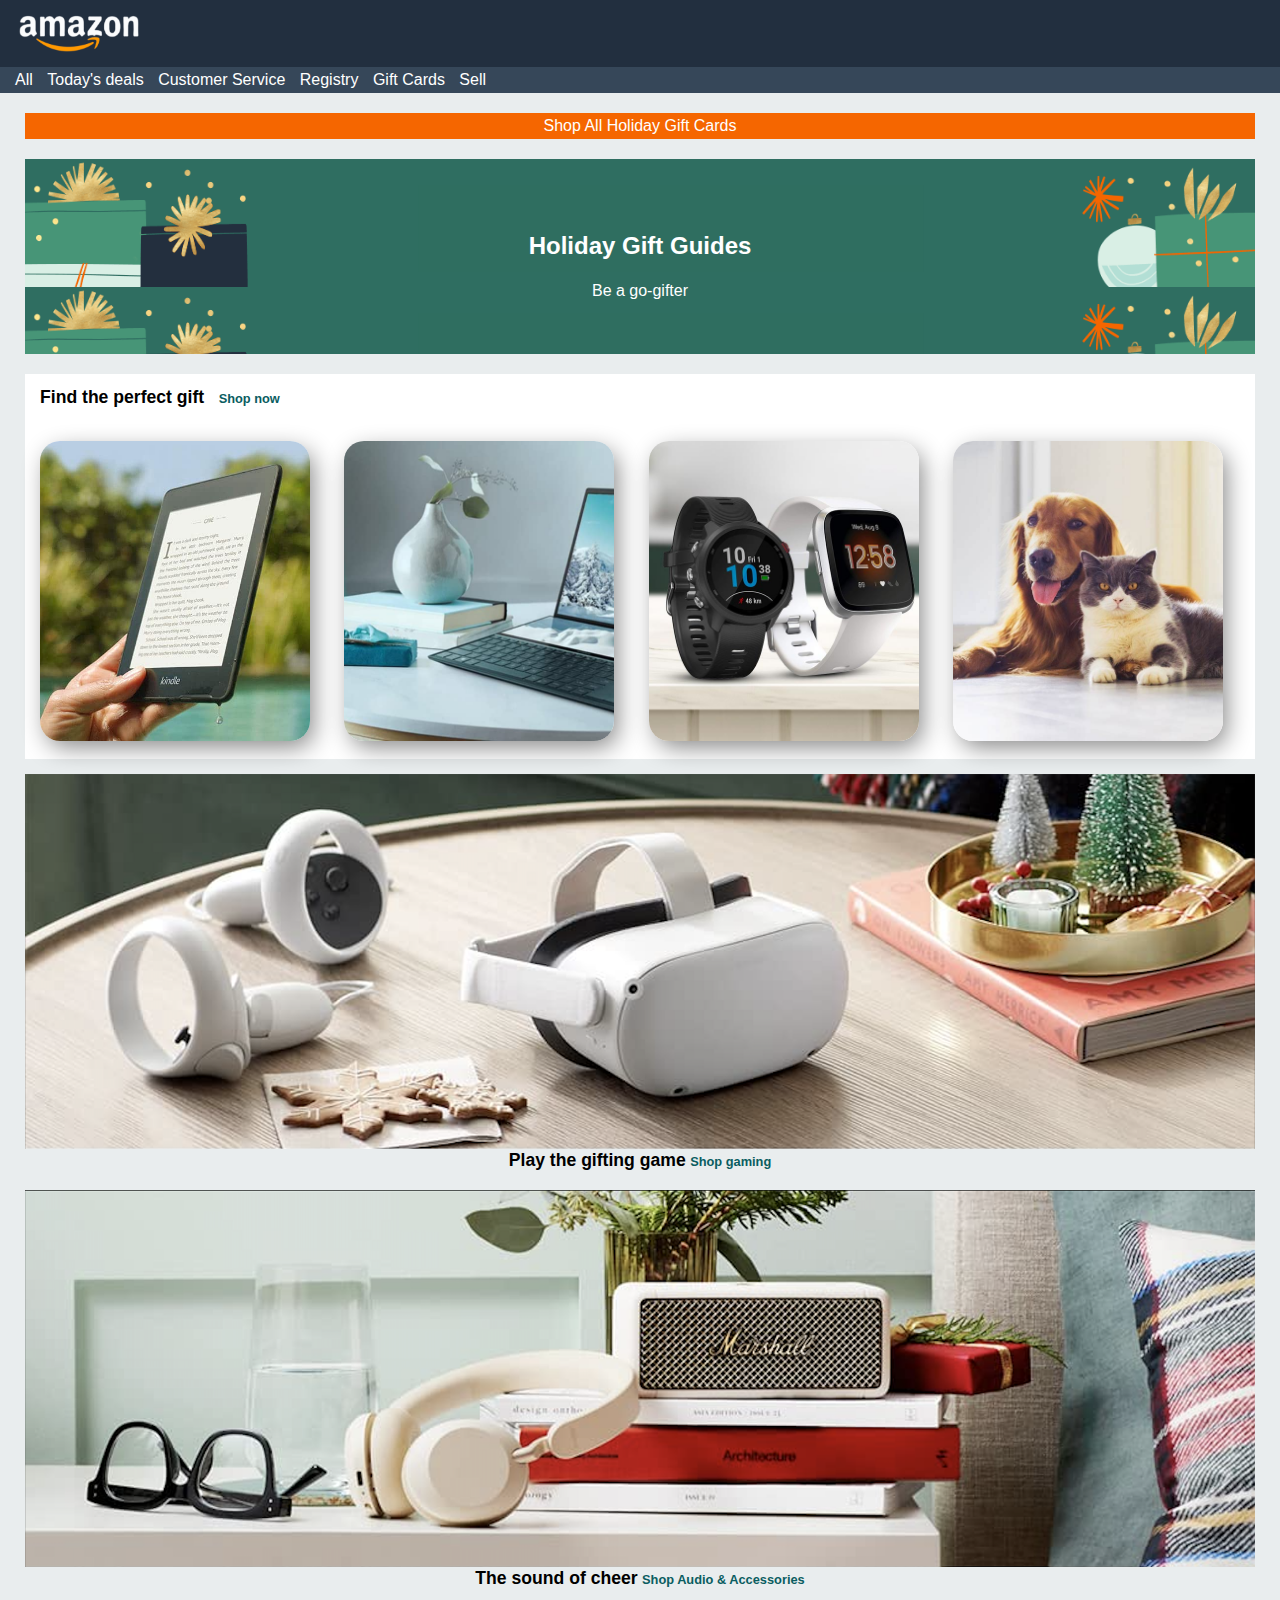
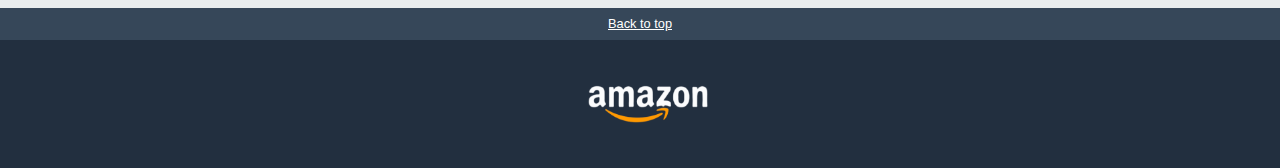
<file: index.html>
<!DOCTYPE html>
<html lang="en">
  <head>
    <meta charset="UTF-8" />
    <meta name="viewport" content="width=device-width, initial-scale=1.0" />
    <title>Holiday Gift Guides - Amazon.it</title>

    <link rel="stylesheet" href="./assets/css/reset.css" />
    <link rel="stylesheet" href="./assets/css/style.css" />
  </head>
  <body>
    <header>
      <div class="bg-logos">
        <img src="./assets/images/logo.png" alt="amazon.logo" />
      </div>
      <div class="bg-navbars">
        <nav>
          <ul>
            <li><a href="#">All</a></li>
            <li><a href="#">Today's deals</a></li>
            <li><a href="#">Customer Service</a></li>
            <li><a href="#">Registry</a></li>
            <li><a href="#">Gift Cards</a></li>
            <li><a href="#">Sell</a></li>
          </ul>
        </nav>
      </div>
    </header>

    <main>
      <div class="text-center" id="first-block">
        <a href="#">Shop All Holiday Gift Cards</a>
      </div>

      <div class="text-center" id="second-block">
        <div>
          <h1>Holiday Gift Guides</h1>
          <p>Be a go-gifter</p>
        </div>
      </div>

      <div id="third-block">
        <h3>Find the perfect gift</h3>
        <p><a href="#">Shop now</a></p>
        <div id="main-inline-container">
          <div class="inline-container" id="kindle"></div>
          <div class="inline-container" id="laptop"></div>
          <div class="inline-container" id="smartwatch"></div>
          <div class="inline-container" id="pets"></div>
        </div>
      </div>

      <div class="text-center" id="fourth-block">
        <img
          src="./assets/images/img_9.png"
          alt="gaming"
          class="block-images"
        />
        <h3>Play the gifting game</h3>
        <p><a href="#">Shop gaming</a></p>
      </div>
      <div class="text-center" id="fifth-block">
        <img
          src="./assets/images/img_10.png"
          alt="sound"
          class="block-images"
        />
        <h3>The sound of cheer</h3>
        <p><a href="#">Shop Audio & Accessories</a></p>
      </div>
      <div class="bg-navbars text-center">
        <a href="#top">Back to top</a>
      </div>
    </main>

    <footer class="bg-logos text-center">
      <img src="./assets/images/logo.png" alt="" />
    </footer>
  </body>
</html>
</file>
<file: assets/css/style.css>
/* Your styles here */

body {
  font-family: "Arial", sans-serif;
  font-weight: 400;
}

main {
  background-color: #e9edee;
  width: 100%;
  padding-top: 20px;
}

.text-center {
  text-align: center;
}

.bg-logos {
  background-color: #222f3f;
}

.bg-navbars {
  background-color: #364759;
}

.bg-logos img {
  width: 10%;
  padding-top: 10px;
  padding-bottom: 10px;
  padding-left: 15px;
}

nav {
  padding-top: 5px;
  padding-bottom: 5px;
  padding-left: 15px;
}

nav ul li {
  display: inline;
  padding-right: 10px;
}

nav ul li a {
  text-decoration: none;
  color: white;
}

#first-block {
  background-color: #f56600;
  padding-top: 5px;
  padding-bottom: 5px;
  margin-inline: 25px;
}

#first-block a {
  text-decoration: none;
  color: white;
}

#second-block {
  background-image: url(../images/bg-image.png);
  color: white;
  margin-top: 20px;
  height: 195px;
  margin-inline: 25px;
  background-repeat: repeat;
}

#second-block div {
  display: inline-block;
  margin-block-start: 75px;
}

h1 {
  font-size: 1.5em;
  font-weight: 700;
  margin-bottom: 25px;
}

#third-block {
  background-color: white;
  margin-top: 20px;
  margin-inline: 25px;
  margin-bottom: 15px;
}

#third-block h3 {
  font-size: 1.1em;
  font-weight: 700;
  display: inline-block;
  margin-top: 15px;
  margin-left: 15px;
}

#third-block p {
  display: inline-block;
  margin-left: 10px;
}

#third-block p a {
  font-weight: 700;
  color: #0a5d61;
  font-size: 0.8em;
  text-decoration: none;
}

.inline-container {
  display: inline-block;
  width: 270px;
  height: 300px;
  background-size: cover;
  background-position: center;
  border-radius: 20px;
  margin-top: 15px;
  margin-inline: 15px;
  margin-bottom: 15px;
  box-shadow: 5px 8px 25px -2px rgba(0, 0, 0, 0.48);
}

#kindle {
  background-image: url(../images/img_1.jpg);
}

#laptop {
  background-image: url(../images/img_2.jpg);
}

#smartwatch {
  background-image: url(../images/img_3.jpg);
}

#pets {
  background-image: url(../images/img_4.jpg);
}

#fourth-block,
#fifth-block {
  margin-inline: 25px;
}

.block-images {
  width: 100%;
}

#fourth-block h3,
p {
  display: inline-block;
  margin-bottom: 20px;
}

#fourth-block h3 {
  font-size: 1.1em;
  font-weight: 700;
}

#fourth-block p a {
  font-weight: 700;
  color: #0a5d61;
  font-size: 0.8em;
  text-decoration: none;
}

#fifth-block h3,
p {
  display: inline-block;
  margin-bottom: 20px;
}

#fifth-block h3 {
  font-size: 1.1em;
  font-weight: 700;
}

#fifth-block p a {
  font-weight: 700;
  color: #0a5d61;
  font-size: 0.8em;
  text-decoration: none;
}

.bg-navbars > a {
  color: white;
  font-size: 0.8em;
  display: inline-block;
  margin-top: 10px;
  margin-bottom: 10px;
}

footer img {
  margin-top: 30px;
  margin-bottom: 30px;
}
</file>
